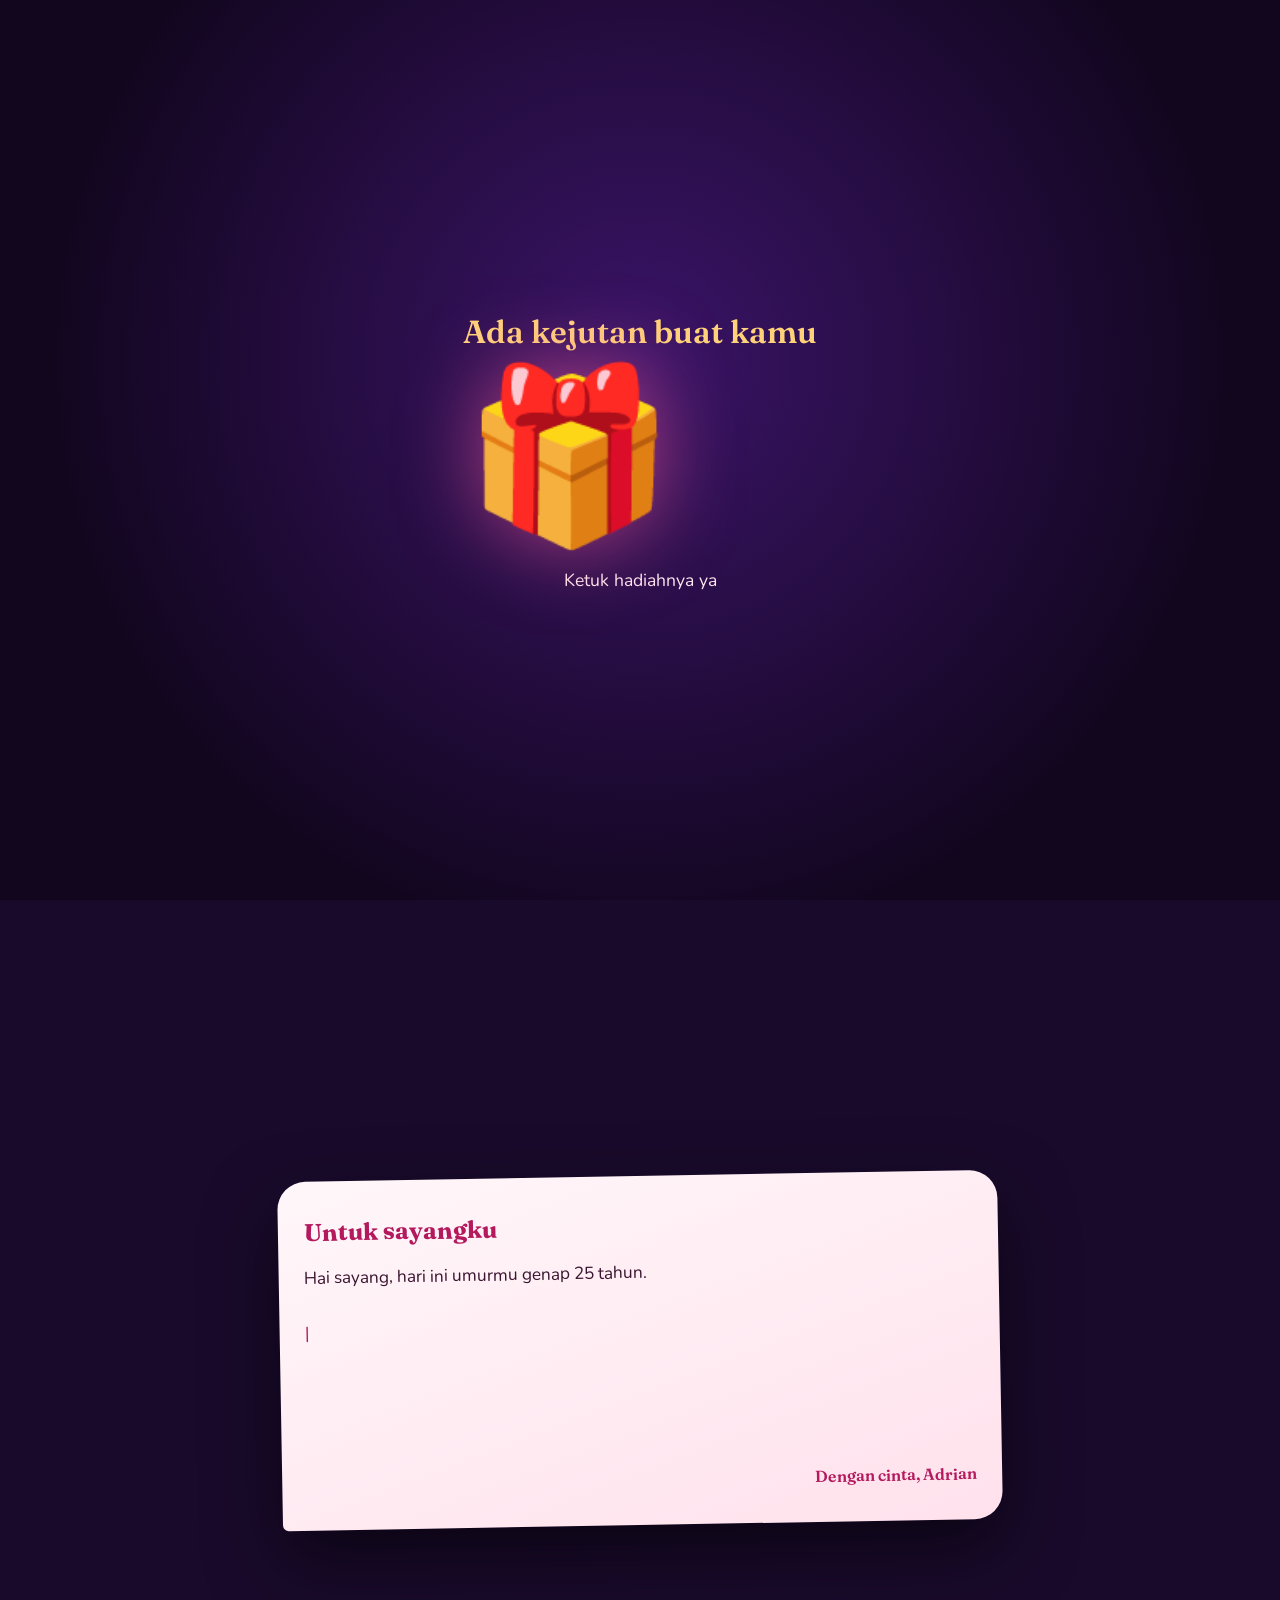
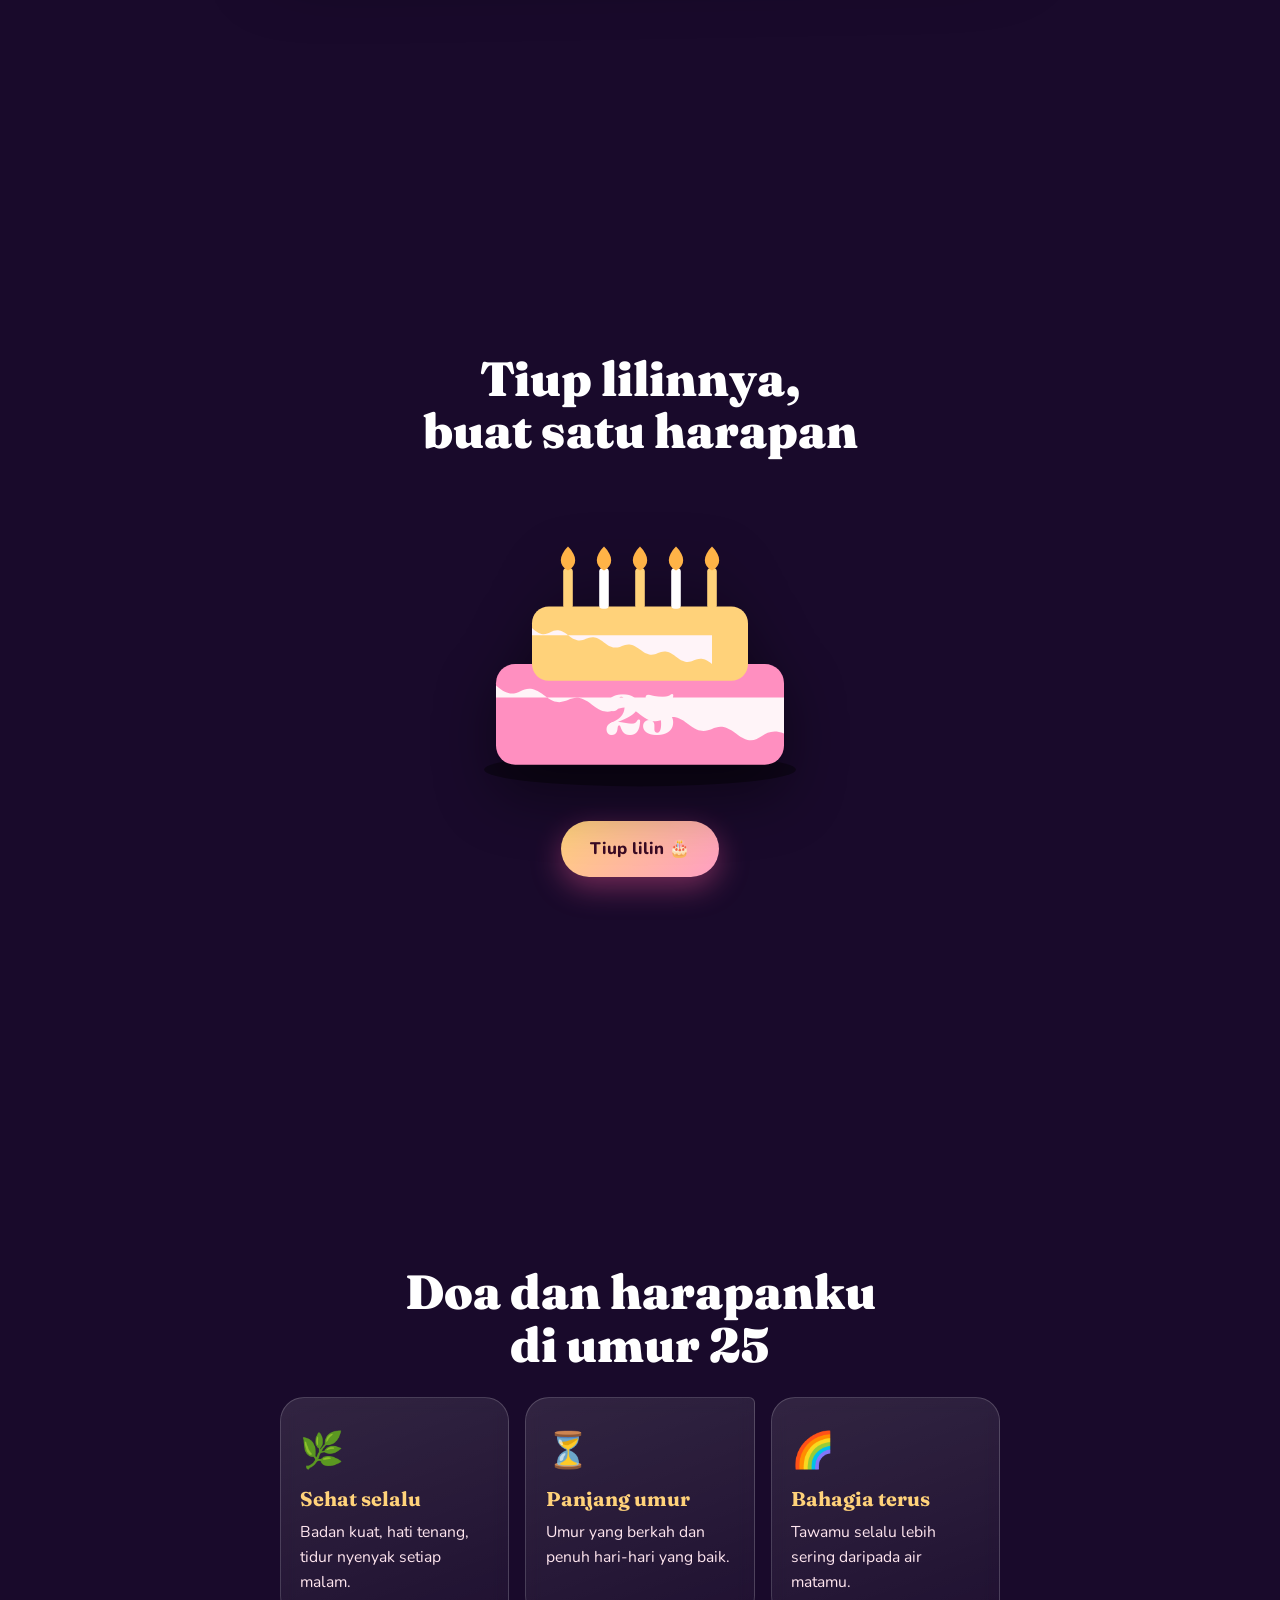
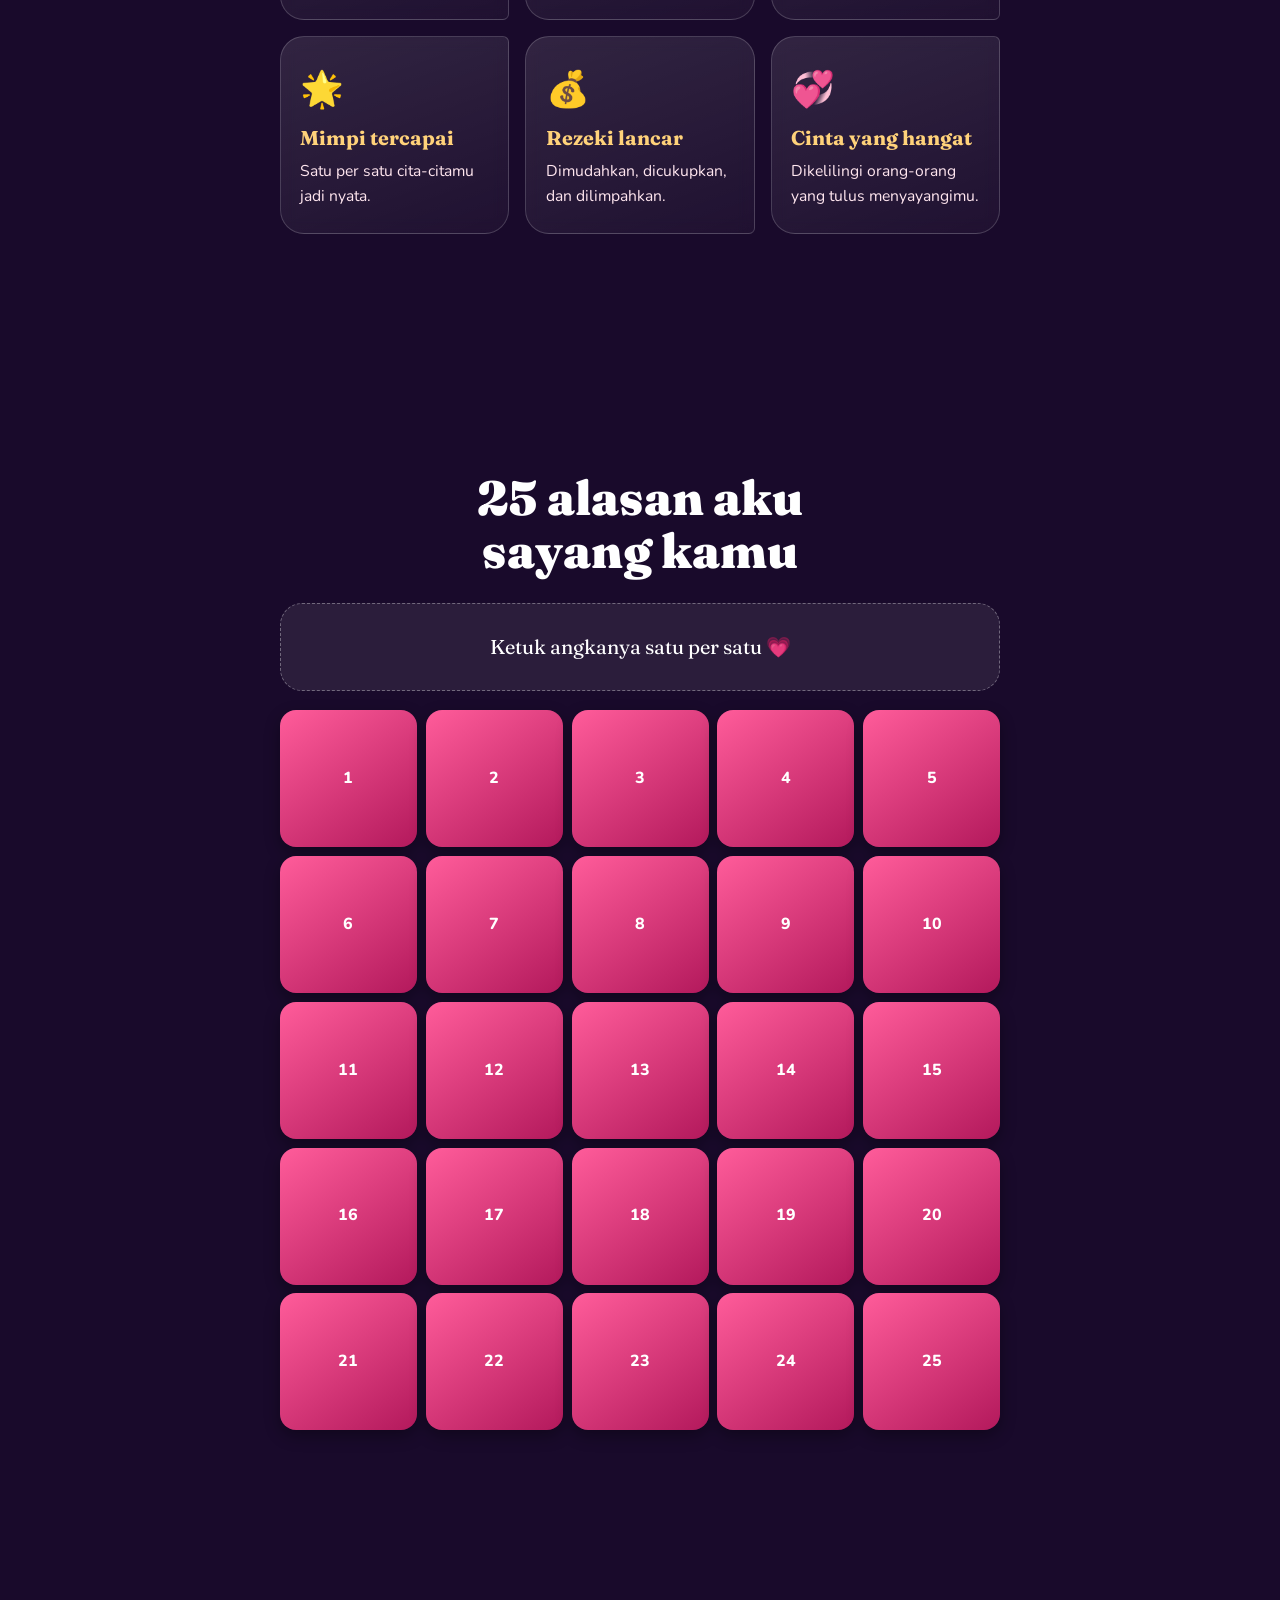
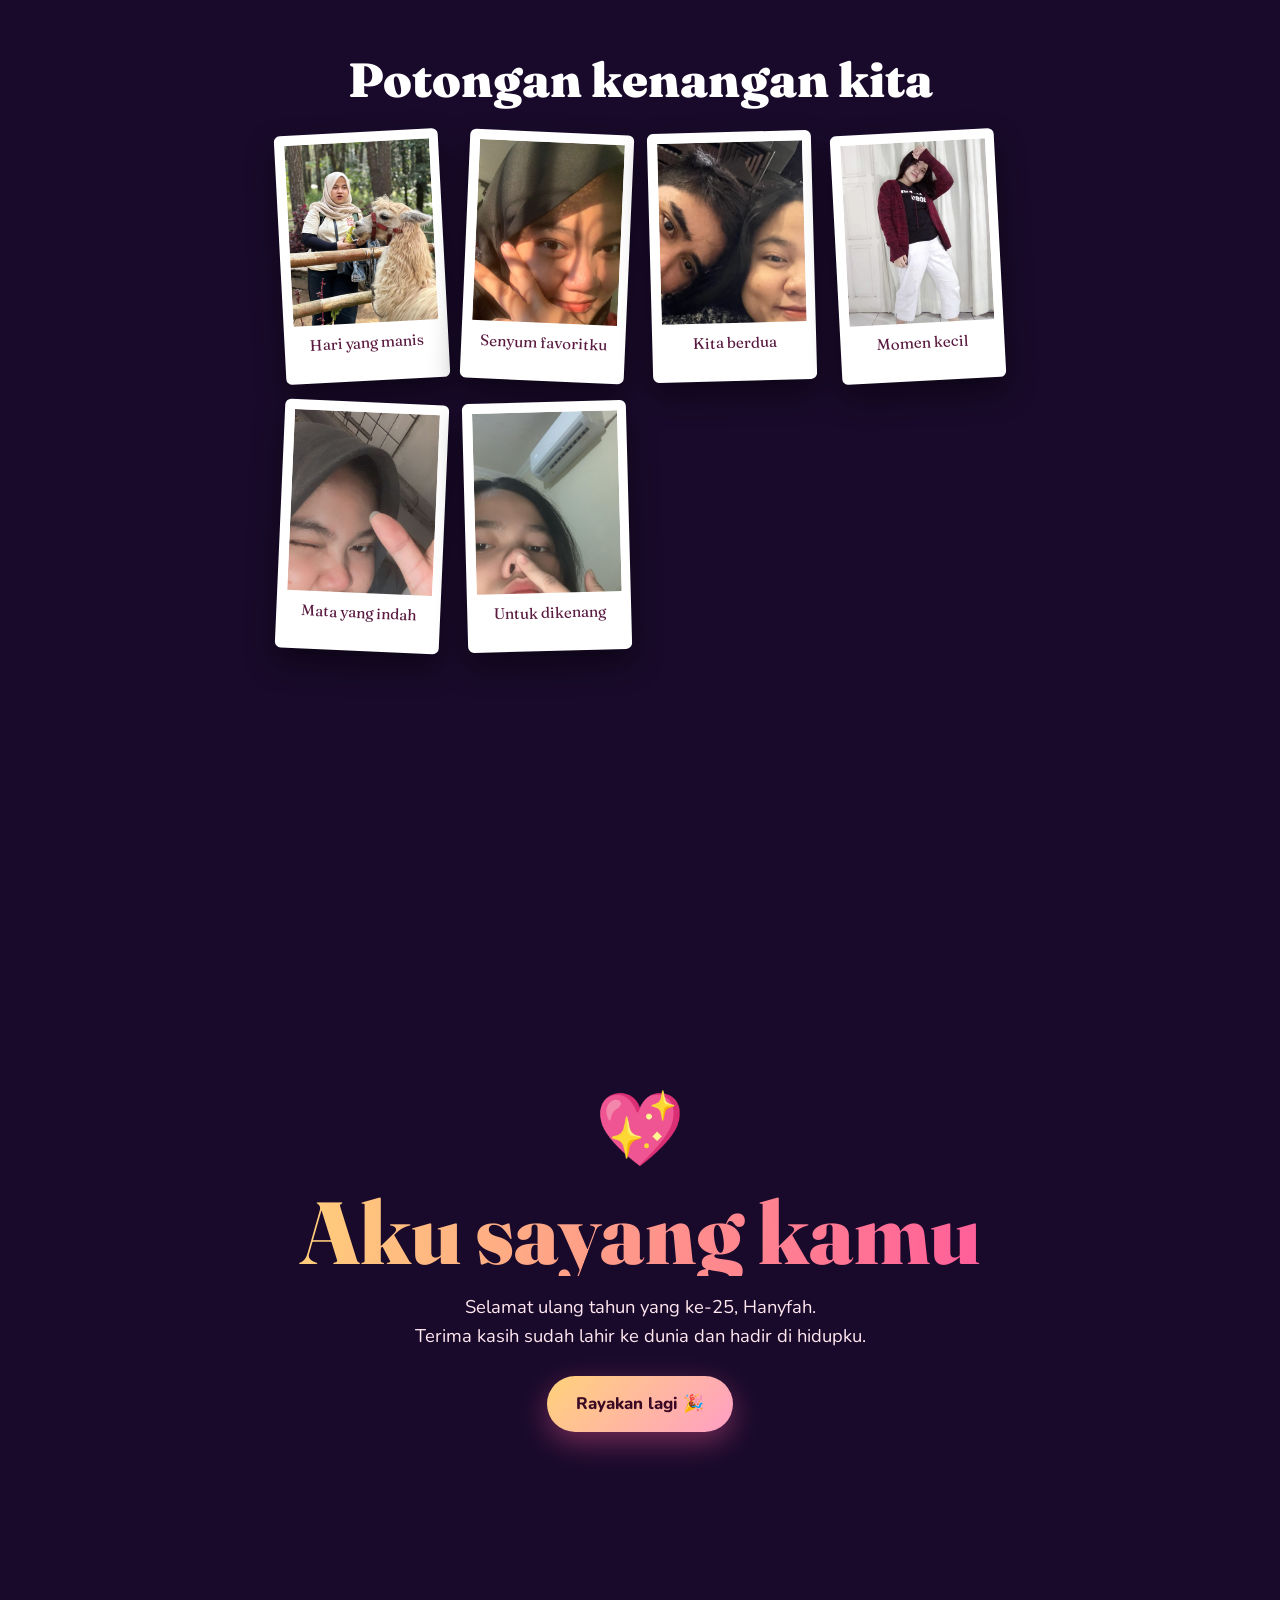
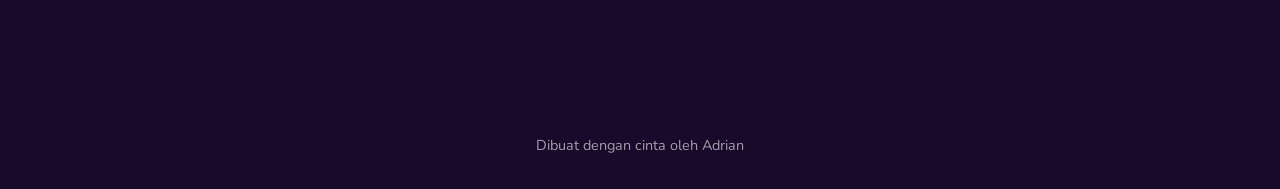
<file: index.html>
<!DOCTYPE html>
<html lang="id">
<head>
<meta charset="utf-8">
<meta name="viewport" content="width=device-width, initial-scale=1">
<title>Selamat Ulang Tahun ke-25, Hanyfah 💖</title>
<meta name="theme-color" content="#190a2b">
<link rel="preconnect" href="https://fonts.googleapis.com">
<link rel="preconnect" href="https://fonts.gstatic.com" crossorigin>
<link href="https://fonts.googleapis.com/css2?family=Fraunces:opsz,wght@9..144,600;9..144,900&family=Nunito:wght@400;600;800&display=swap" rel="stylesheet">
<link rel="stylesheet" href="style.css">
</head>
<body class="lock">
<canvas id="fx"></canvas>
<div id="hearts" aria-hidden="true"></div>

<div id="gate">
  <div>
    <h1>Ada kejutan buat kamu</h1>
    <button id="gift" aria-label="Buka hadiah">🎁</button>
    <p>Ketuk hadiahnya ya</p>
  </div>
</div>

<main>
  <section class="hero">
    <div class="wrap">
      <div class="hi">Selamat ulang tahun</div>
      <div class="big"><div class="orbit" aria-hidden="true"><span style="transform:translate(0,-150px)">💖</span><span style="transform:translate(130px,70px)">✨</span><span style="transform:translate(-130px,70px)">🌸</span></div><b>25</b></div>
      <div class="name" id="nama">Ade Hanyfah</div>
      <p class="wish">Panjang umur, sehat selalu, dan bahagia tanpa henti.</p>
      <p class="hint">Gulir ke bawah, masih banyak kejutan ↓</p>
    </div>
  </section>

  <section>
    <div class="wrap rv">
      <div class="paper">
        <h3>Untuk sayangku</h3>
        <div id="typed" aria-live="polite"></div>
        <div class="sign" id="dari"></div>
      </div>
    </div>
  </section>

  <section>
    <div class="wrap rv">
      <h2>Tiup lilinnya,<br>buat satu harapan</h2>
      <svg class="cake" viewBox="0 0 300 260" role="img" aria-label="Kue ulang tahun dengan lima lilin">
        <ellipse cx="150" cy="238" rx="130" ry="14" fill="#0006"/>
        <rect x="30" y="150" width="240" height="84" rx="16" fill="#ff8fc0"/>
        <path d="M30 168c20 18 20-8 40 8s20-8 40 8 20-8 40 8 20-8 40 8 20-8 40 8 20-8 40 0v-30H30z" fill="#fff4f8"/>
        <rect x="60" y="102" width="180" height="62" rx="14" fill="#ffd27a"/>
        <path d="M60 120c15 14 15-6 30 6s15-6 30 6 15-6 30 6 15-6 30 6 15-6 30 6v-24H60z" fill="#fff4f8"/>
        <text x="150" y="208" text-anchor="middle" font-family="Fraunces,Georgia,serif" font-weight="900" font-size="46" fill="#fff4f8">25</text>
        <g id="candles"></g>
      </svg>
      <button class="btn" id="blow">Tiup lilin 🎂</button>
      <div id="cakeMsg" aria-live="polite"></div>
    </div>
  </section>

  <section>
    <div class="wrap rv">
      <h2>Doa dan harapanku<br>di umur 25</h2>
      <div class="grid">
        <div class="card"><em>🌿</em><h3>Sehat selalu</h3><p>Badan kuat, hati tenang, tidur nyenyak setiap malam.</p></div>
        <div class="card"><em>⏳</em><h3>Panjang umur</h3><p>Umur yang berkah dan penuh hari-hari yang baik.</p></div>
        <div class="card"><em>🌈</em><h3>Bahagia terus</h3><p>Tawamu selalu lebih sering daripada air matamu.</p></div>
        <div class="card"><em>🌟</em><h3>Mimpi tercapai</h3><p>Satu per satu cita-citamu jadi nyata.</p></div>
        <div class="card"><em>💰</em><h3>Rezeki lancar</h3><p>Dimudahkan, dicukupkan, dan dilimpahkan.</p></div>
        <div class="card"><em>💞</em><h3>Cinta yang hangat</h3><p>Dikelilingi orang-orang yang tulus menyayangimu.</p></div>
      </div>
    </div>
  </section>

  <section>
    <div class="wrap rv">
      <h2>25 alasan aku<br>sayang kamu</h2>
      <div id="reason" aria-live="polite">Ketuk angkanya satu per satu 💗</div>
      <div class="hgrid" id="hgrid"></div>
    </div>
  </section>

  <section>
    <div class="wrap rv">
      <h2>Potongan kenangan kita</h2>
      <div class="pol" id="pol"></div>
    </div>
  </section>

  <section class="end">
    <div class="wrap rv">
      <div class="beat">💖</div>
      <div class="big2">Aku sayang kamu</div>
      <p>Selamat ulang tahun yang ke-25, <span id="nama2"></span>.<br>Terima kasih sudah lahir ke dunia dan hadir di hidupku.</p>
      <button class="btn" id="again">Rayakan lagi 🎉</button>
    </div>
  </section>
  <footer>Dibuat dengan cinta oleh <span id="dari2"></span></footer>
</main>

<script>
const CFG = {
  nama: "Hanyfah",
  dari: "Adrian",
  foto: ["foto1.jpeg","foto2.jpeg","foto3.jpeg","foto4.jpeg","foto5.jpeg","foto6.jpeg"],
  caption: ["Hari yang manis","Senyum favoritku","Kita berdua","Momen kecil","Mata yang indah","Untuk dikenang"],
  surat: "Hai sayang, hari ini umurmu genap 25 tahun.\n\nTerima kasih sudah jadi tempat pulang, teman ngobrol, dan alasan aku tersenyum setiap hari. Di usia yang baru ini, aku berdoa semoga kamu selalu sehat, panjang umur, dan dikelilingi kebahagiaan.\n\nSemoga semua yang kamu impikan satu per satu terwujud. Apa pun yang terjadi nanti, aku di sini, di sampingmu."
};
const ALASAN = ["Senyummu bikin hariku terang","Kamu bikin aku ngerasa tenang","Tawamu menular","Kamu perhatian sama hal kecil","Kamu sabar menghadapi aku","Kamu apa adanya","Suaramu favoritku","Kamu kuat, walau jarang bilang","Kamu bikin rumah terasa hangat","Kamu pendengar yang baik","Kamu selalu semangatin aku","Cara kamu peduli itu tulus","Kamu bikin hal biasa jadi seru","Kamu pintar bikin aku luluh","Kamu hadiah terbaik dari Tuhan","Kamu bikin aku jadi lebih baik","Kamu cantik luar dalam","Kamu tempat ceritaku","Kamu selalu ada pas aku butuh","Kamu bikin aku berani bermimpi","Pelukanmu obat segala capek","Kamu lucu tanpa sadar","Kamu selalu setia buatkan ku Sepanjang Masa","Kamu rumahku","Karena itu kamu, dan aku sayang kamu"];

const $ = s => document.querySelector(s);
$('#nama').textContent = "Ade " + CFG.nama; $('#nama2').textContent = CFG.nama;
$('#dari').textContent = "Dengan cinta, " + CFG.dari; $('#dari2').textContent = CFG.dari;
document.title = "Selamat Ulang Tahun ke-25, " + CFG.nama + " 💖";

const H = $('#hearts'), em = ['💖','💗','✨','🌸','💕','⭐'];
for (let i = 0; i < 20; i++) {
  const e = document.createElement('i');
  e.textContent = em[i % em.length];
  e.style.cssText = `left:${Math.random()*100}%;font-size:${14+Math.random()*22}px;animation-duration:${9+Math.random()*12}s;animation-delay:${-Math.random()*20}s`;
  H.appendChild(e);
}

const cv = $('#fx'), cx = cv.getContext('2d'); let P = [], run = false;
const fit = () => { const d = Math.min(devicePixelRatio || 1, 2); cv.width = innerWidth * d; cv.height = innerHeight * d; cv.style.width = innerWidth + 'px'; cv.style.height = innerHeight + 'px'; cx.setTransform(d, 0, 0, d, 0, 0); }; fit(); addEventListener('resize', fit);
const COL = ['#ffd27a','#ff5c9a','#ff8fc0','#b06cff','#fff','#7ee0ff'];
function burst(x, y, n = 120) {
  for (let i = 0; i < n; i++) {
    const a = Math.random() * Math.PI * 2, s = 4 + Math.random() * 9;
    P.push({x, y, vx: Math.cos(a)*s, vy: Math.sin(a)*s - 5, g: .22, r: 4 + Math.random()*5, c: COL[i % COL.length], l: 110 + Math.random()*60, rot: Math.random()*6, heart: Math.random() < .25});
  }
  if (!run) { run = true; requestAnimationFrame(tick); }
}
function tick() {
  cx.clearRect(0, 0, innerWidth, innerHeight);
  P = P.filter(p => p.l > 0);
  for (const p of P) {
    p.x += p.vx; p.y += p.vy; p.vy += p.g; p.vx *= .985; p.l--; p.rot += .15;
    cx.globalAlpha = Math.min(1, p.l / 40); cx.fillStyle = p.c;
    if (p.heart) { cx.font = p.r*3 + 'px serif'; cx.fillText('♥', p.x, p.y); }
    else { cx.save(); cx.translate(p.x, p.y); cx.rotate(p.rot); cx.fillRect(-p.r/2, -p.r/4, p.r, p.r/2); cx.restore(); }
  }
  P.length ? requestAnimationFrame(tick) : (run = false, cx.clearRect(0, 0, innerWidth, innerHeight));
}
const fireworks = () => [0, 350, 700, 1050, 1400].forEach(t => setTimeout(() => burst(innerWidth * (.15 + Math.random()*.7), innerHeight * (.15 + Math.random()*.4), 90), t));

$('#gift').onclick = () => {
  $('#gate').classList.add('gone'); document.body.classList.remove('lock');
  burst(innerWidth/2, innerHeight/2, 200); fireworks();
};

let typedDone = false;
function typeIt() {
  if (typedDone) return; typedDone = true;
  const el = $('#typed'); let i = 0;
  const t = setInterval(() => { el.textContent = CFG.surat.slice(0, ++i); if (i >= CFG.surat.length) clearInterval(t); }, 32);
}

/* lilin */
const cg = $('#candles'); let xs = [90, 120, 150, 180, 210];
cg.innerHTML = xs.map((x, i) => `<rect x="${x-4}" y="70" width="8" height="34" rx="3" fill="${i%2?'#fff':'#ffd27a'}"/><path class="flame" d="M${x} 52c8 8 8 16 0 20-8-4-8-12 0-20z" fill="#ffb347"/>`).join('');
const msgs = ['Yeay! Semoga semua harapanmu terkabul 🌟', 'Sudah ditiup. Aamiin untuk semua doamu 💖'];
$('#blow').onclick = () => {
  const fl = document.querySelectorAll('.flame'), off = fl[0].classList.contains('off');
  fl.forEach((f, i) => setTimeout(() => f.classList.toggle('off', !off), i * 140));
  if (!off) { setTimeout(() => { burst(innerWidth/2, innerHeight*.4, 180); fireworks(); }, 700); $('#cakeMsg').textContent = msgs[0]; $('#blow').textContent = 'Nyalakan lagi 🕯️'; }
  else { $('#cakeMsg').textContent = ''; $('#blow').textContent = 'Tiup lilin 🎂'; }
};

/* 25 alasan */
const hg = $('#hgrid');
ALASAN.forEach((a, i) => {
  const b = document.createElement('button'); b.textContent = i + 1; b.setAttribute('aria-label', 'Alasan ' + (i + 1));
  b.onclick = () => { $('#reason').textContent = (i + 1) + '. ' + a; b.classList.add('seen'); const r = b.getBoundingClientRect(); burst(r.left + r.width/2, r.top, 18); };
  hg.appendChild(b);
});

/* galeri */
const pol = $('#pol'), items = CFG.foto.length ? CFG.foto : CFG.caption.map(() => null), ic = ['💖','🌸','✨','🥰','🌈','💐'];
items.forEach((f, i) => {
  const fg = document.createElement('figure');
  fg.innerHTML = `<div class="ph">${f ? `<img src="${f}" alt="Kenangan ${i+1}" loading="lazy" onerror="this.replaceWith(document.createTextNode('${ic[i % ic.length]}'))">` : ic[i % ic.length]}</div><figcaption>${CFG.caption[i % CFG.caption.length]}</figcaption>`;
  pol.appendChild(fg);
});

$('#again').onclick = () => { burst(innerWidth/2, innerHeight/2, 220); fireworks(); };

/* muncul saat digulir */
const io = new IntersectionObserver(es => es.forEach(e => {
  if (e.isIntersecting) { e.target.classList.add('in'); if (e.target.querySelector('#typed')) typeIt(); }
}), {threshold: .25});
document.querySelectorAll('.rv').forEach(el => io.observe(el));
</script>
</body>
</html>
</file>
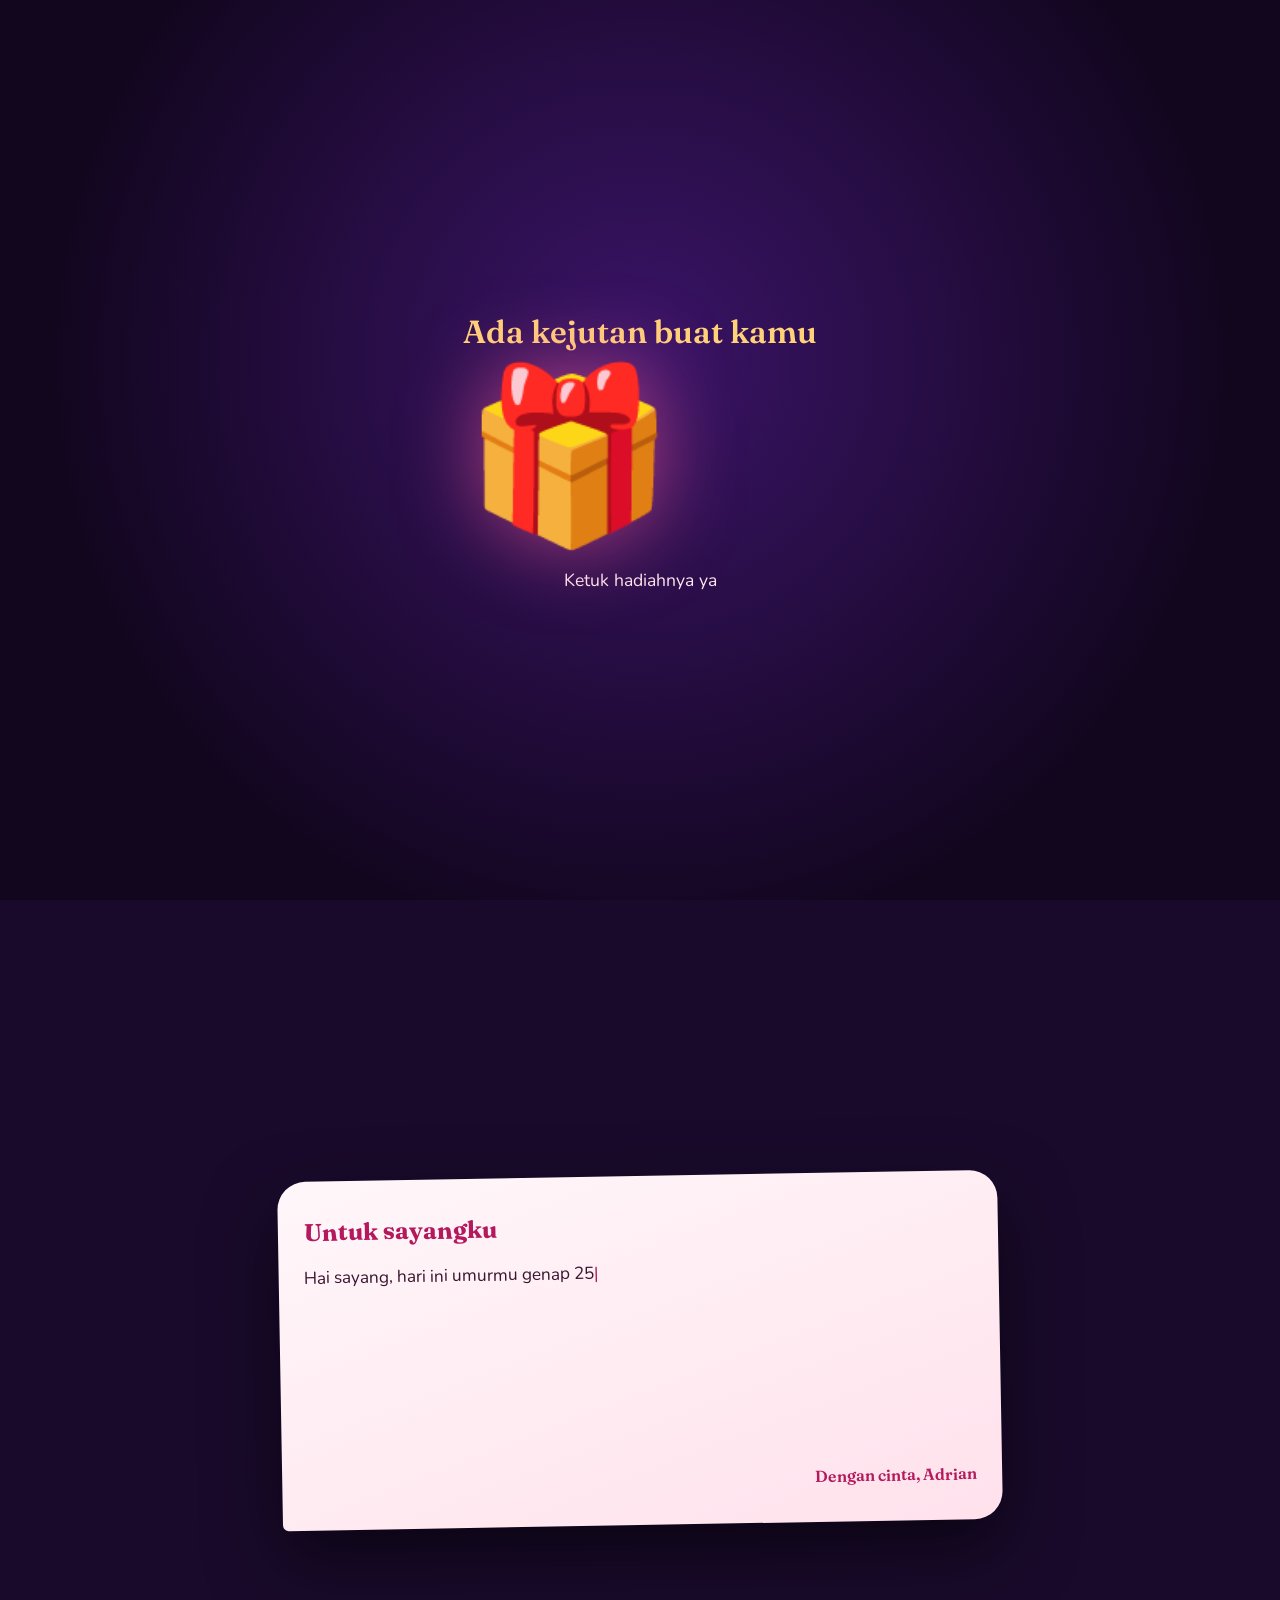
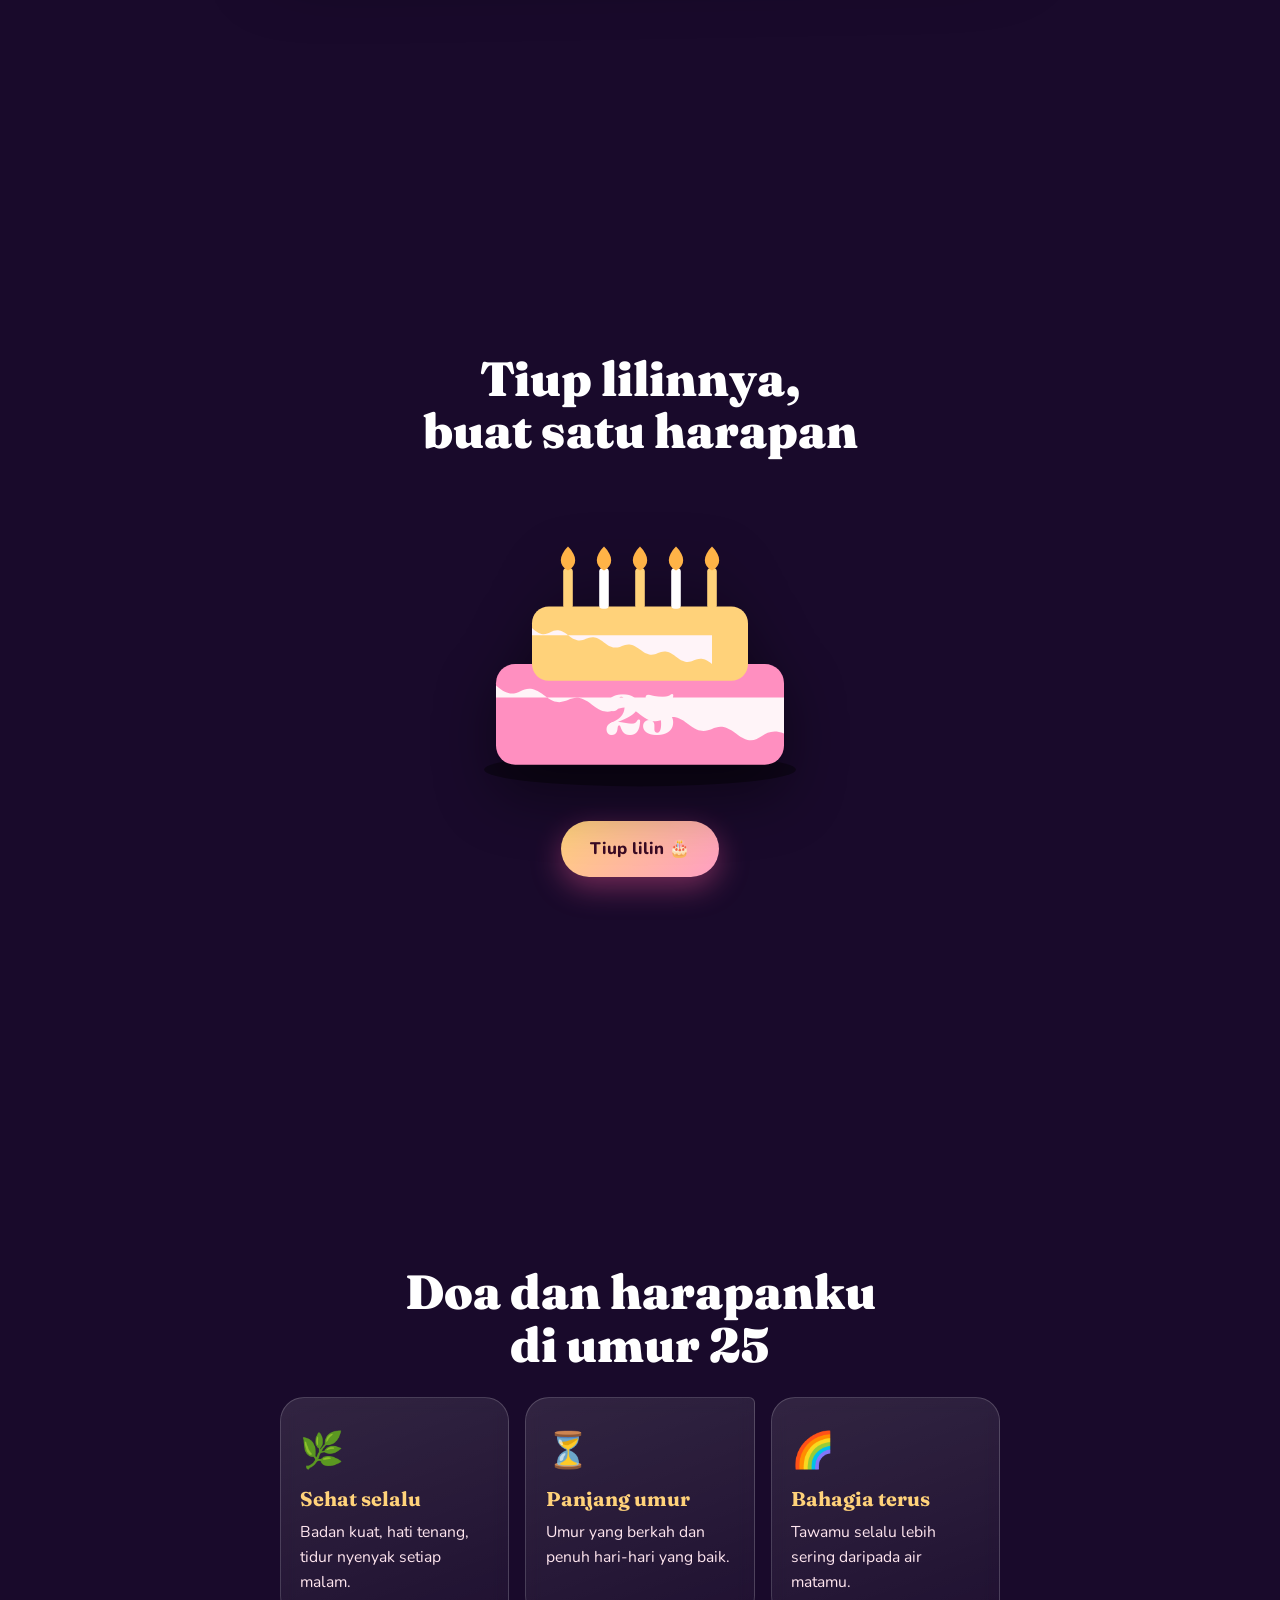
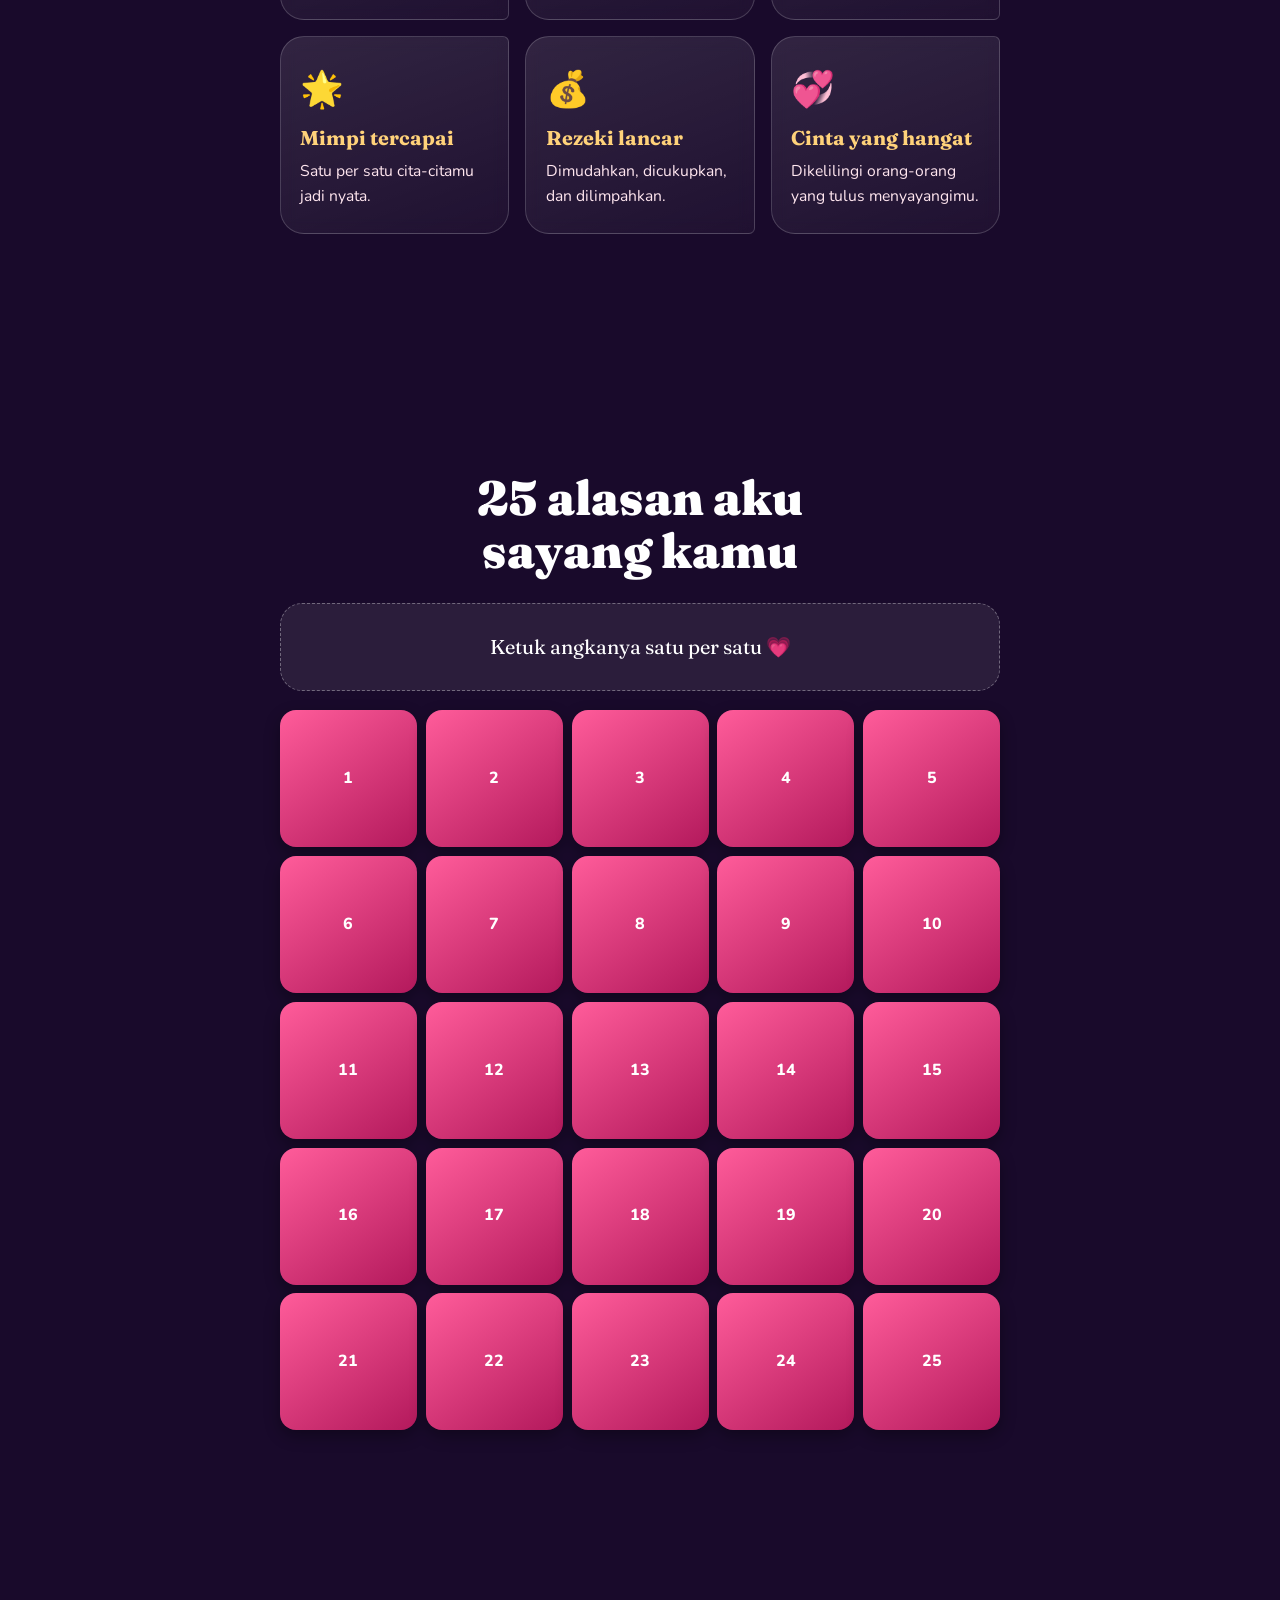
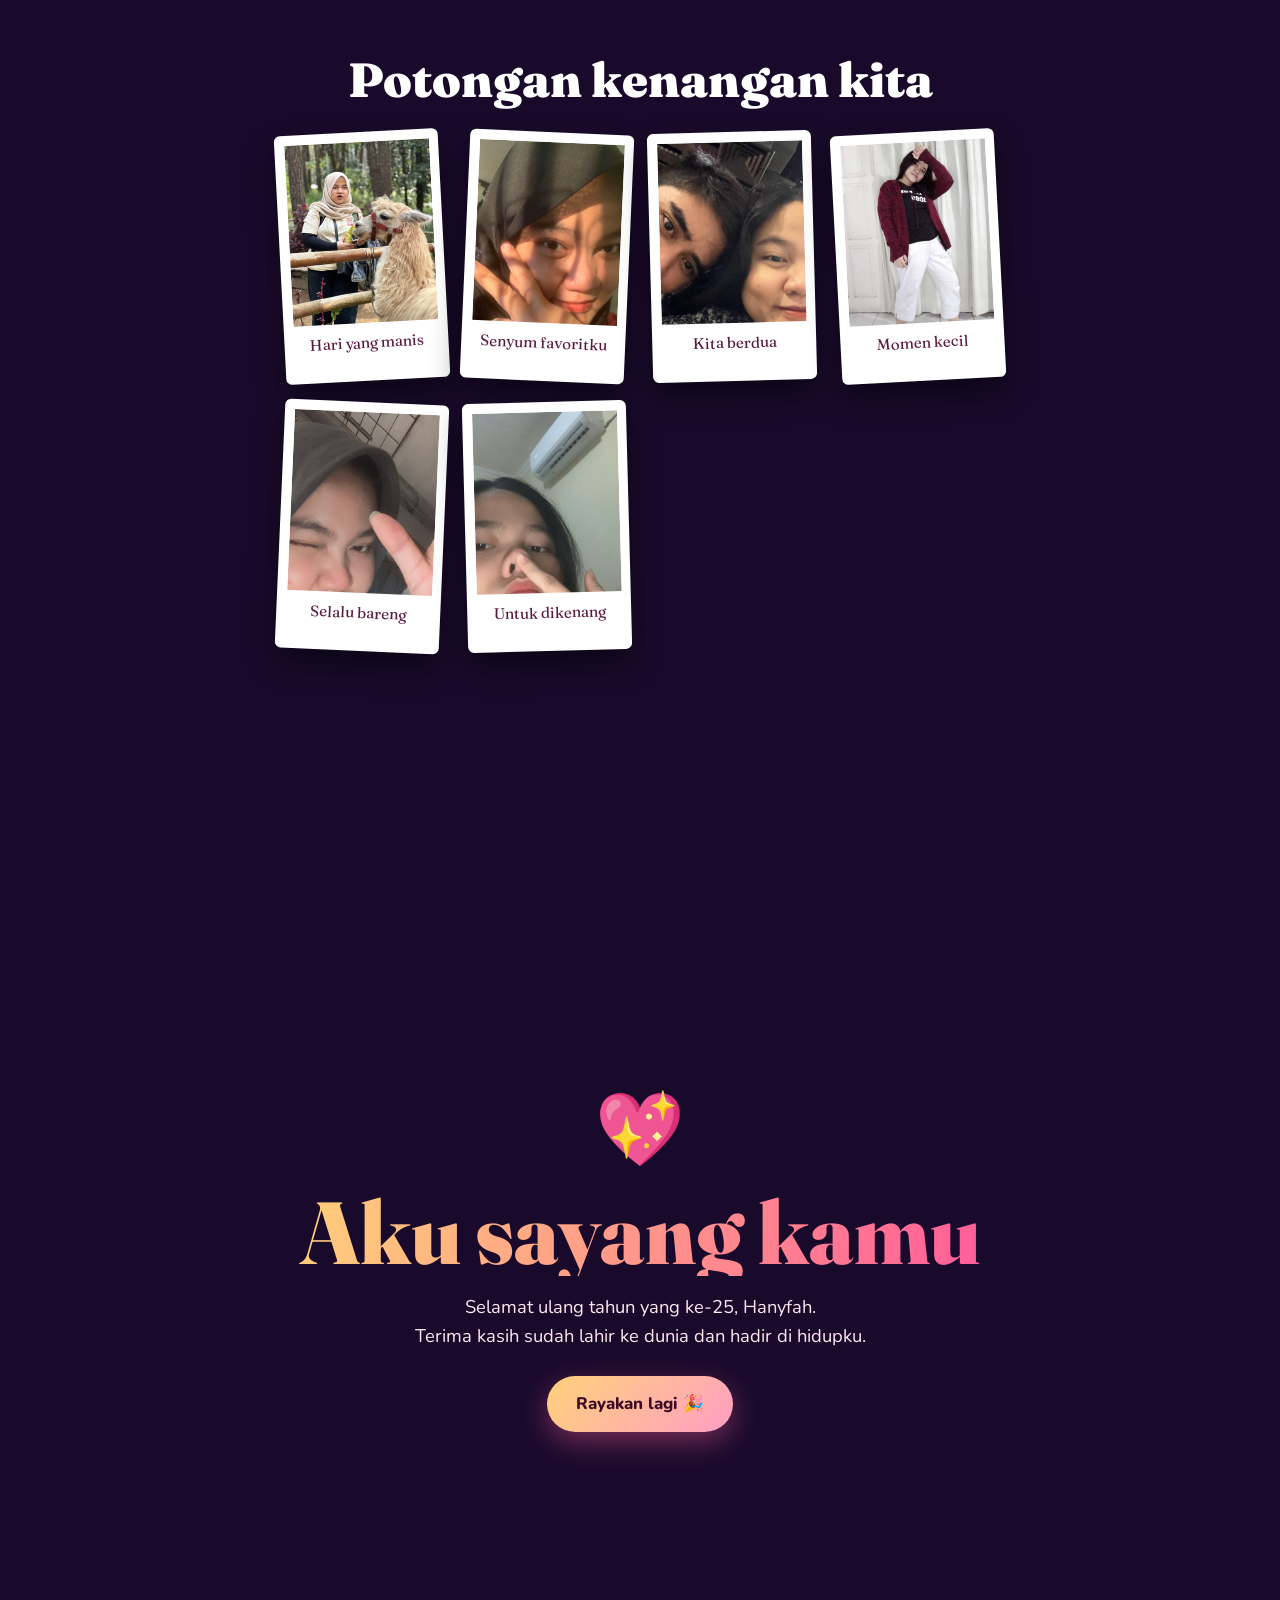
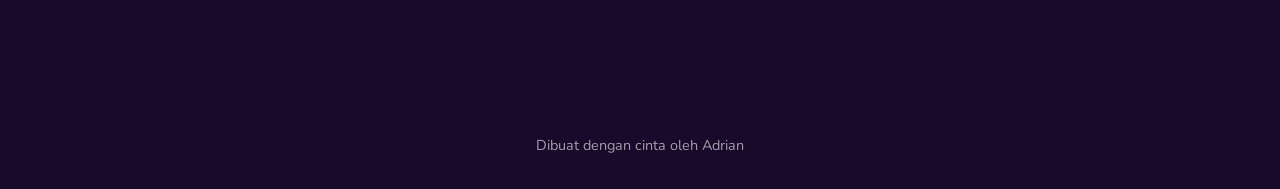
<file: Ultah25/index.html>
<!DOCTYPE html>
<html lang="id">
<head>
<meta charset="utf-8">
<meta name="viewport" content="width=device-width, initial-scale=1">
<title>Selamat Ulang Tahun ke-25, Hanyfah 💖</title>
<meta name="theme-color" content="#190a2b">
<link rel="preconnect" href="https://fonts.googleapis.com">
<link rel="preconnect" href="https://fonts.gstatic.com" crossorigin>
<link href="https://fonts.googleapis.com/css2?family=Fraunces:opsz,wght@9..144,600;9..144,900&family=Nunito:wght@400;600;800&display=swap" rel="stylesheet">
<link rel="stylesheet" href="style.css">
</head>
<body class="lock">
<canvas id="fx"></canvas>
<div id="hearts" aria-hidden="true"></div>

<div id="gate">
  <div>
    <h1>Ada kejutan buat kamu</h1>
    <button id="gift" aria-label="Buka hadiah">🎁</button>
    <p>Ketuk hadiahnya ya</p>
  </div>
</div>

<main>
  <section class="hero">
    <div class="wrap">
      <div class="hi">Selamat ulang tahun</div>
      <div class="big"><div class="orbit" aria-hidden="true"><span style="transform:translate(0,-150px)">💖</span><span style="transform:translate(130px,70px)">✨</span><span style="transform:translate(-130px,70px)">🌸</span></div><b>25</b></div>
      <div class="name" id="nama">Ade Hanyfah</div>
      <p class="wish">Panjang umur, sehat selalu, dan bahagia tanpa henti.</p>
      <p class="hint">Gulir ke bawah, masih banyak kejutan ↓</p>
    </div>
  </section>

  <section>
    <div class="wrap rv">
      <div class="paper">
        <h3>Untuk sayangku</h3>
        <div id="typed" aria-live="polite"></div>
        <div class="sign" id="dari"></div>
      </div>
    </div>
  </section>

  <section>
    <div class="wrap rv">
      <h2>Tiup lilinnya,<br>buat satu harapan</h2>
      <svg class="cake" viewBox="0 0 300 260" role="img" aria-label="Kue ulang tahun dengan lima lilin">
        <ellipse cx="150" cy="238" rx="130" ry="14" fill="#0006"/>
        <rect x="30" y="150" width="240" height="84" rx="16" fill="#ff8fc0"/>
        <path d="M30 168c20 18 20-8 40 8s20-8 40 8 20-8 40 8 20-8 40 8 20-8 40 8 20-8 40 0v-30H30z" fill="#fff4f8"/>
        <rect x="60" y="102" width="180" height="62" rx="14" fill="#ffd27a"/>
        <path d="M60 120c15 14 15-6 30 6s15-6 30 6 15-6 30 6 15-6 30 6 15-6 30 6v-24H60z" fill="#fff4f8"/>
        <text x="150" y="208" text-anchor="middle" font-family="Fraunces,Georgia,serif" font-weight="900" font-size="46" fill="#fff4f8">25</text>
        <g id="candles"></g>
      </svg>
      <button class="btn" id="blow">Tiup lilin 🎂</button>
      <div id="cakeMsg" aria-live="polite"></div>
    </div>
  </section>

  <section>
    <div class="wrap rv">
      <h2>Doa dan harapanku<br>di umur 25</h2>
      <div class="grid">
        <div class="card"><em>🌿</em><h3>Sehat selalu</h3><p>Badan kuat, hati tenang, tidur nyenyak setiap malam.</p></div>
        <div class="card"><em>⏳</em><h3>Panjang umur</h3><p>Umur yang berkah dan penuh hari-hari yang baik.</p></div>
        <div class="card"><em>🌈</em><h3>Bahagia terus</h3><p>Tawamu selalu lebih sering daripada air matamu.</p></div>
        <div class="card"><em>🌟</em><h3>Mimpi tercapai</h3><p>Satu per satu cita-citamu jadi nyata.</p></div>
        <div class="card"><em>💰</em><h3>Rezeki lancar</h3><p>Dimudahkan, dicukupkan, dan dilimpahkan.</p></div>
        <div class="card"><em>💞</em><h3>Cinta yang hangat</h3><p>Dikelilingi orang-orang yang tulus menyayangimu.</p></div>
      </div>
    </div>
  </section>

  <section>
    <div class="wrap rv">
      <h2>25 alasan aku<br>sayang kamu</h2>
      <div id="reason" aria-live="polite">Ketuk angkanya satu per satu 💗</div>
      <div class="hgrid" id="hgrid"></div>
    </div>
  </section>

  <section>
    <div class="wrap rv">
      <h2>Potongan kenangan kita</h2>
      <div class="pol" id="pol"></div>
    </div>
  </section>

  <section class="end">
    <div class="wrap rv">
      <div class="beat">💖</div>
      <div class="big2">Aku sayang kamu</div>
      <p>Selamat ulang tahun yang ke-25, <span id="nama2"></span>.<br>Terima kasih sudah lahir ke dunia dan hadir di hidupku.</p>
      <button class="btn" id="again">Rayakan lagi 🎉</button>
    </div>
  </section>
  <footer>Dibuat dengan cinta oleh <span id="dari2"></span></footer>
</main>

<script>
const CFG = {
  nama: "Hanyfah",
  dari: "Adrian",
  foto: ["foto1.jpeg","foto2.jpeg","foto3.jpeg","foto4.jpeg","foto5.jpeg","foto6.jpeg"],
  caption: ["Hari yang manis","Senyum favoritku","Kita berdua","Momen kecil","Selalu bareng","Untuk dikenang"],
  surat: "Hai sayang, hari ini umurmu genap 25 tahun.\n\nTerima kasih sudah jadi tempat pulang, teman ngobrol, dan alasan aku tersenyum setiap hari. Di usia yang baru ini, aku berdoa semoga kamu selalu sehat, panjang umur, dan dikelilingi kebahagiaan.\n\nSemoga semua yang kamu impikan satu per satu terwujud. Apa pun yang terjadi nanti, aku di sini, di sampingmu."
};
const ALASAN = ["Senyummu bikin hariku terang","Kamu bikin aku ngerasa tenang","Tawamu menular","Kamu perhatian sama hal kecil","Kamu sabar menghadapi aku","Kamu apa adanya","Suaramu favoritku","Kamu kuat, walau jarang bilang","Kamu bikin rumah terasa hangat","Kamu pendengar yang baik","Kamu selalu semangatin aku","Cara kamu peduli itu tulus","Kamu bikin hal biasa jadi seru","Kamu pintar bikin aku luluh","Kamu hadiah terbaik dari Tuhan","Kamu bikin aku jadi lebih baik","Kamu cantik luar dalam","Kamu tempat ceritaku","Kamu selalu ada pas aku butuh","Kamu bikin aku berani bermimpi","Pelukanmu obat segala capek","Kamu lucu tanpa sadar","Kamu selalu setia buatkan ku Sepanjang Masa","Kamu rumahku","Karena itu kamu, dan aku sayang kamu"];

const $ = s => document.querySelector(s);
$('#nama').textContent = "Ade " + CFG.nama; $('#nama2').textContent = CFG.nama;
$('#dari').textContent = "Dengan cinta, " + CFG.dari; $('#dari2').textContent = CFG.dari;
document.title = "Selamat Ulang Tahun ke-25, " + CFG.nama + " 💖";

const H = $('#hearts'), em = ['💖','💗','✨','🌸','💕','⭐'];
for (let i = 0; i < 20; i++) {
  const e = document.createElement('i');
  e.textContent = em[i % em.length];
  e.style.cssText = `left:${Math.random()*100}%;font-size:${14+Math.random()*22}px;animation-duration:${9+Math.random()*12}s;animation-delay:${-Math.random()*20}s`;
  H.appendChild(e);
}

const cv = $('#fx'), cx = cv.getContext('2d'); let P = [], run = false;
const fit = () => { const d = Math.min(devicePixelRatio || 1, 2); cv.width = innerWidth * d; cv.height = innerHeight * d; cv.style.width = innerWidth + 'px'; cv.style.height = innerHeight + 'px'; cx.setTransform(d, 0, 0, d, 0, 0); }; fit(); addEventListener('resize', fit);
const COL = ['#ffd27a','#ff5c9a','#ff8fc0','#b06cff','#fff','#7ee0ff'];
function burst(x, y, n = 120) {
  for (let i = 0; i < n; i++) {
    const a = Math.random() * Math.PI * 2, s = 4 + Math.random() * 9;
    P.push({x, y, vx: Math.cos(a)*s, vy: Math.sin(a)*s - 5, g: .22, r: 4 + Math.random()*5, c: COL[i % COL.length], l: 110 + Math.random()*60, rot: Math.random()*6, heart: Math.random() < .25});
  }
  if (!run) { run = true; requestAnimationFrame(tick); }
}
function tick() {
  cx.clearRect(0, 0, innerWidth, innerHeight);
  P = P.filter(p => p.l > 0);
  for (const p of P) {
    p.x += p.vx; p.y += p.vy; p.vy += p.g; p.vx *= .985; p.l--; p.rot += .15;
    cx.globalAlpha = Math.min(1, p.l / 40); cx.fillStyle = p.c;
    if (p.heart) { cx.font = p.r*3 + 'px serif'; cx.fillText('♥', p.x, p.y); }
    else { cx.save(); cx.translate(p.x, p.y); cx.rotate(p.rot); cx.fillRect(-p.r/2, -p.r/4, p.r, p.r/2); cx.restore(); }
  }
  P.length ? requestAnimationFrame(tick) : (run = false, cx.clearRect(0, 0, innerWidth, innerHeight));
}
const fireworks = () => [0, 350, 700, 1050, 1400].forEach(t => setTimeout(() => burst(innerWidth * (.15 + Math.random()*.7), innerHeight * (.15 + Math.random()*.4), 90), t));

$('#gift').onclick = () => {
  $('#gate').classList.add('gone'); document.body.classList.remove('lock');
  burst(innerWidth/2, innerHeight/2, 200); fireworks();
};

let typedDone = false;
function typeIt() {
  if (typedDone) return; typedDone = true;
  const el = $('#typed'); let i = 0;
  const t = setInterval(() => { el.textContent = CFG.surat.slice(0, ++i); if (i >= CFG.surat.length) clearInterval(t); }, 32);
}

/* lilin */
const cg = $('#candles'); let xs = [90, 120, 150, 180, 210];
cg.innerHTML = xs.map((x, i) => `<rect x="${x-4}" y="70" width="8" height="34" rx="3" fill="${i%2?'#fff':'#ffd27a'}"/><path class="flame" d="M${x} 52c8 8 8 16 0 20-8-4-8-12 0-20z" fill="#ffb347"/>`).join('');
const msgs = ['Yeay! Semoga semua harapanmu terkabul 🌟', 'Sudah ditiup. Aamiin untuk semua doamu 💖'];
$('#blow').onclick = () => {
  const fl = document.querySelectorAll('.flame'), off = fl[0].classList.contains('off');
  fl.forEach((f, i) => setTimeout(() => f.classList.toggle('off', !off), i * 140));
  if (!off) { setTimeout(() => { burst(innerWidth/2, innerHeight*.4, 180); fireworks(); }, 700); $('#cakeMsg').textContent = msgs[0]; $('#blow').textContent = 'Nyalakan lagi 🕯️'; }
  else { $('#cakeMsg').textContent = ''; $('#blow').textContent = 'Tiup lilin 🎂'; }
};

/* 25 alasan */
const hg = $('#hgrid');
ALASAN.forEach((a, i) => {
  const b = document.createElement('button'); b.textContent = i + 1; b.setAttribute('aria-label', 'Alasan ' + (i + 1));
  b.onclick = () => { $('#reason').textContent = (i + 1) + '. ' + a; b.classList.add('seen'); const r = b.getBoundingClientRect(); burst(r.left + r.width/2, r.top, 18); };
  hg.appendChild(b);
});

/* galeri */
const pol = $('#pol'), items = CFG.foto.length ? CFG.foto : CFG.caption.map(() => null), ic = ['💖','🌸','✨','🥰','🌈','💐'];
items.forEach((f, i) => {
  const fg = document.createElement('figure');
  fg.innerHTML = `<div class="ph">${f ? `<img src="${f}" alt="Kenangan ${i+1}" loading="lazy" onerror="this.replaceWith(document.createTextNode('${ic[i % ic.length]}'))">` : ic[i % ic.length]}</div><figcaption>${CFG.caption[i % CFG.caption.length]}</figcaption>`;
  pol.appendChild(fg);
});

$('#again').onclick = () => { burst(innerWidth/2, innerHeight/2, 220); fireworks(); };

/* muncul saat digulir */
const io = new IntersectionObserver(es => es.forEach(e => {
  if (e.isIntersecting) { e.target.classList.add('in'); if (e.target.querySelector('#typed')) typeIt(); }
}), {threshold: .25});
document.querySelectorAll('.rv').forEach(el => io.observe(el));
</script>
</body>
</html>
</file>
<file: style.css>
:root{--night:#190a2b;--plum:#2d1250;--rose:#ff5c9a;--gold:#ffd27a;--blush:#ffe6ef;--ink:#fff;
--disp:'Fraunces',Georgia,serif;--body:'Nunito',system-ui,sans-serif}
*{box-sizing:border-box;margin:0}
html{scroll-behavior:smooth}
html{-webkit-text-size-adjust:100%;text-size-adjust:100%;background:var(--night)}
body{font-family:var(--body);color:var(--ink);background:transparent;min-height:100vh;overflow-x:hidden;line-height:1.6;-webkit-tap-highlight-color:transparent;-webkit-font-smoothing:antialiased}
body::before{content:'';position:fixed;inset:0;z-index:-1;background:radial-gradient(1200px 800px at 20% -10%,#4a1a7a 0%,transparent 60%),radial-gradient(900px 700px at 100% 30%,#7a1a52 0%,transparent 55%),var(--night);transform:translateZ(0)}
button{touch-action:manipulation}
body.lock{overflow:hidden}
#fx{position:fixed;inset:0;pointer-events:none;z-index:50}
#hearts{position:fixed;inset:0;pointer-events:none;z-index:0;overflow:hidden}
#hearts i{position:absolute;bottom:-40px;font-style:normal;opacity:.0;animation:rise linear infinite}
@keyframes rise{0%{transform:translateY(0) rotate(0);opacity:0}10%{opacity:.55}100%{transform:translateY(-110vh) rotate(40deg);opacity:0}}

#gate{position:fixed;inset:0;z-index:60;display:grid;place-items:center;text-align:center;background:radial-gradient(circle at 50% 40%,#3b1468,#12061f 70%);transition:opacity .9s,visibility .9s}
#gate.gone{opacity:0;visibility:hidden}
#gate p{font-size:1.1rem;color:var(--blush);margin-top:1.4rem}
#gift{all:unset;cursor:pointer;display:block;font-size:min(34vw,170px);line-height:1;animation:bob 2.2s ease-in-out infinite;filter:drop-shadow(0 0 40px #ff5c9a99)}
#gift:focus-visible{outline:3px solid var(--gold);outline-offset:10px;border-radius:24px}
#gate h1{font-family:var(--disp);font-weight:600;font-size:clamp(1.3rem,5vw,2rem);margin-bottom:1rem;color:var(--gold)}
@keyframes bob{50%{transform:translateY(-14px) rotate(-4deg)}}

main{position:relative;z-index:1}
section{min-height:100vh;min-height:100svh;display:grid;place-items:center;padding:4.5rem 1.25rem;text-align:center}
.wrap{max-width:720px;width:100%}
h2{font-family:var(--disp);font-weight:900;font-size:clamp(1.9rem,6vw,3rem);line-height:1.1;margin-bottom:1.6rem}
.sub{color:var(--blush);opacity:.85}

.hero .wrap{position:relative}
.hi{font-family:var(--disp);font-weight:600;font-size:clamp(1.2rem,4.5vw,1.8rem);color:var(--gold)}
.big{position:relative;display:inline-block;margin:.4rem 0;padding:0 1rem;filter:drop-shadow(0 0 30px #ff5c9a77)}
.big b{display:block;font-family:var(--disp);font-weight:900;font-size:clamp(9rem,42vw,19rem);line-height:.95;letter-spacing:-.04em;background:linear-gradient(100deg,#ffd27a 0%,#ff5c9a 40%,#ffd27a 70%,#ff8fc0 100%);background-size:250% 100%;-webkit-background-clip:text;background-clip:text;color:transparent;animation:shine 5s linear infinite}
@keyframes shine{to{background-position:-250% 0}}
.orbit{position:absolute;inset:0;animation:spin 14s linear infinite;pointer-events:none}
.orbit span{position:absolute;left:50%;top:50%;font-size:1.7rem;margin:-.85rem}
@keyframes spin{to{transform:rotate(360deg)}}
.name{font-family:var(--disp);font-weight:900;font-size:clamp(2rem,9vw,3.6rem)}
.wish{margin-top:.9rem;font-size:1.15rem;color:var(--blush)}
.hint{margin-top:2.2rem;font-size:.95rem;opacity:.7;animation:bob 2.2s ease-in-out infinite}

.paper{background:linear-gradient(160deg,#fff7fa,#ffe1ec);color:#3a1530;border-radius:28px 28px 28px 6px;padding:2rem 1.6rem;text-align:left;box-shadow:0 30px 70px #0008;transform:rotate(-1deg)}
.paper h3{font-family:var(--disp);font-size:1.5rem;margin-bottom:.8rem;color:#b3195c}
#typed{min-height:12rem;font-size:1.08rem;white-space:pre-wrap}
#typed::after{content:'|';animation:blink 1s steps(1) infinite;color:#b3195c}
@keyframes blink{50%{opacity:0}}
.sign{margin-top:1rem;font-family:var(--disp);font-weight:600;color:#b3195c;text-align:right}

.cake{width:min(86vw,360px);margin:0 auto;display:block;filter:drop-shadow(0 20px 30px #0007)}
.flame{transform-box:fill-box;transform-origin:50% 100%;animation:flick .35s ease-in-out infinite alternate}
.flame.off{animation:none;opacity:0;transition:opacity .4s}
@keyframes flick{from{transform:scale(1,1) rotate(-3deg)}to{transform:scale(.88,1.12) rotate(3deg)}}
.btn{all:unset;cursor:pointer;display:inline-block;margin-top:1.6rem;padding:.9rem 1.8rem;border-radius:999px;font-weight:800;font-size:1.05rem;color:#3a0a24;background:linear-gradient(135deg,var(--gold),#ff9ec4);box-shadow:0 10px 30px #ff5c9a66;transition:transform .2s}
.btn:hover{transform:translateY(-3px) scale(1.04)}
.btn:focus-visible{outline:3px solid #fff;outline-offset:4px}
#cakeMsg{margin-top:1.2rem;min-height:3.2rem;font-family:var(--disp);font-size:1.3rem;color:var(--gold)}

.grid{display:grid;grid-template-columns:repeat(auto-fit,minmax(200px,1fr));gap:1rem}
.card{padding:1.5rem 1.2rem;border-radius:24px;background:linear-gradient(160deg,#ffffff1c,#ffffff08);border:1px solid #ffffff2e;-webkit-backdrop-filter:blur(8px);backdrop-filter:blur(8px);text-align:left}
.card:nth-child(odd){border-radius:24px 24px 6px 24px}
.card:nth-child(even){border-radius:24px 6px 24px 24px}
.card em{font-style:normal;font-size:2.2rem;display:block;margin-bottom:.3rem}
.card h3{font-family:var(--disp);font-size:1.25rem;color:var(--gold)}
.card p{font-size:.98rem;margin-top:.3rem;color:var(--blush)}

#reason{min-height:5.5rem;display:grid;place-items:center;padding:1rem 1.2rem;margin-bottom:1.2rem;border-radius:22px;background:#ffffff14;border:1px dashed #ffffff55;font-family:var(--disp);font-size:1.25rem}
.hgrid{display:grid;grid-template-columns:repeat(5,1fr);gap:.55rem}
.hgrid button{all:unset;cursor:pointer;aspect-ratio:1;display:grid;place-items:center;border-radius:16px;font-weight:800;color:#fff;background:linear-gradient(145deg,#ff5c9a,#b3195c);box-shadow:0 6px 16px #0005;transition:transform .2s,filter .2s}
.hgrid button:hover{transform:scale(1.1) rotate(-4deg)}
.hgrid button:focus-visible{outline:3px solid var(--gold)}
.hgrid button.seen{filter:saturate(.35) brightness(.9)}
.hgrid button.seen::after{content:'💖';font-size:.75rem;margin-left:2px}

.pol{display:grid;grid-template-columns:repeat(auto-fit,minmax(150px,1fr));gap:1.3rem}
.pol figure{background:#fff;padding:.6rem .6rem 1.6rem;border-radius:6px;box-shadow:0 14px 30px #0007;transition:transform .3s}
.pol figure:nth-child(3n+1){transform:rotate(-3deg)}.pol figure:nth-child(3n+2){transform:rotate(2.5deg)}.pol figure:nth-child(3n){transform:rotate(-1.5deg)}
.pol figure:hover{transform:rotate(0) scale(1.06);z-index:2}
.pol .ph{aspect-ratio:4/5;display:grid;place-items:center;font-size:2.6rem;overflow:hidden;background:linear-gradient(135deg,#ffd27a,#ff8fc0 55%,#b06cff)}
.pol img{width:100%;height:100%;object-fit:cover}
.pol figcaption{color:#5a1a40;font-family:var(--disp);font-size:.95rem;margin-top:.5rem}

.end .big2{font-family:var(--disp);font-weight:900;font-size:clamp(2.6rem,12vw,5.5rem);line-height:1;background:linear-gradient(100deg,#ffd27a,#ff5c9a,#ffd27a);background-size:200% 100%;-webkit-background-clip:text;background-clip:text;color:transparent;animation:shine 6s linear infinite}
.beat{display:inline-block;font-size:4.5rem;animation:beat 1.2s ease-in-out infinite}
@keyframes beat{0%,100%{transform:scale(1)}15%{transform:scale(1.25)}30%{transform:scale(1)}45%{transform:scale(1.18)}}
.end p{margin-top:1rem;font-size:1.15rem;color:var(--blush)}
footer{padding:2rem;text-align:center;font-size:.9rem;opacity:.6}

.rv{opacity:0;transform:translateY(24px);transition:opacity .8s,transform .8s}
.rv.in{opacity:1;transform:none}
@media (prefers-reduced-motion:reduce){*,*::before,*::after{animation:none!important;transition:none!important}.rv{opacity:1;transform:none}html{scroll-behavior:auto}}
</file>
<file: Ultah25/style.css>
:root{--night:#190a2b;--plum:#2d1250;--rose:#ff5c9a;--gold:#ffd27a;--blush:#ffe6ef;--ink:#fff;
--disp:'Fraunces',Georgia,serif;--body:'Nunito',system-ui,sans-serif}
*{box-sizing:border-box;margin:0}
html{scroll-behavior:smooth}
html{-webkit-text-size-adjust:100%;text-size-adjust:100%;background:var(--night)}
body{font-family:var(--body);color:var(--ink);background:transparent;min-height:100vh;overflow-x:hidden;line-height:1.6;-webkit-tap-highlight-color:transparent;-webkit-font-smoothing:antialiased}
body::before{content:'';position:fixed;inset:0;z-index:-1;background:radial-gradient(1200px 800px at 20% -10%,#4a1a7a 0%,transparent 60%),radial-gradient(900px 700px at 100% 30%,#7a1a52 0%,transparent 55%),var(--night);transform:translateZ(0)}
button{touch-action:manipulation}
body.lock{overflow:hidden}
#fx{position:fixed;inset:0;pointer-events:none;z-index:50}
#hearts{position:fixed;inset:0;pointer-events:none;z-index:0;overflow:hidden}
#hearts i{position:absolute;bottom:-40px;font-style:normal;opacity:.0;animation:rise linear infinite}
@keyframes rise{0%{transform:translateY(0) rotate(0);opacity:0}10%{opacity:.55}100%{transform:translateY(-110vh) rotate(40deg);opacity:0}}

#gate{position:fixed;inset:0;z-index:60;display:grid;place-items:center;text-align:center;background:radial-gradient(circle at 50% 40%,#3b1468,#12061f 70%);transition:opacity .9s,visibility .9s}
#gate.gone{opacity:0;visibility:hidden}
#gate p{font-size:1.1rem;color:var(--blush);margin-top:1.4rem}
#gift{all:unset;cursor:pointer;display:block;font-size:min(34vw,170px);line-height:1;animation:bob 2.2s ease-in-out infinite;filter:drop-shadow(0 0 40px #ff5c9a99)}
#gift:focus-visible{outline:3px solid var(--gold);outline-offset:10px;border-radius:24px}
#gate h1{font-family:var(--disp);font-weight:600;font-size:clamp(1.3rem,5vw,2rem);margin-bottom:1rem;color:var(--gold)}
@keyframes bob{50%{transform:translateY(-14px) rotate(-4deg)}}

main{position:relative;z-index:1}
section{min-height:100vh;min-height:100svh;display:grid;place-items:center;padding:4.5rem 1.25rem;text-align:center}
.wrap{max-width:720px;width:100%}
h2{font-family:var(--disp);font-weight:900;font-size:clamp(1.9rem,6vw,3rem);line-height:1.1;margin-bottom:1.6rem}
.sub{color:var(--blush);opacity:.85}

.hero .wrap{position:relative}
.hi{font-family:var(--disp);font-weight:600;font-size:clamp(1.2rem,4.5vw,1.8rem);color:var(--gold)}
.big{position:relative;display:inline-block;margin:.4rem 0;padding:0 1rem;filter:drop-shadow(0 0 30px #ff5c9a77)}
.big b{display:block;font-family:var(--disp);font-weight:900;font-size:clamp(9rem,42vw,19rem);line-height:.95;letter-spacing:-.04em;background:linear-gradient(100deg,#ffd27a 0%,#ff5c9a 40%,#ffd27a 70%,#ff8fc0 100%);background-size:250% 100%;-webkit-background-clip:text;background-clip:text;color:transparent;animation:shine 5s linear infinite}
@keyframes shine{to{background-position:-250% 0}}
.orbit{position:absolute;inset:0;animation:spin 14s linear infinite;pointer-events:none}
.orbit span{position:absolute;left:50%;top:50%;font-size:1.7rem;margin:-.85rem}
@keyframes spin{to{transform:rotate(360deg)}}
.name{font-family:var(--disp);font-weight:900;font-size:clamp(2rem,9vw,3.6rem)}
.wish{margin-top:.9rem;font-size:1.15rem;color:var(--blush)}
.hint{margin-top:2.2rem;font-size:.95rem;opacity:.7;animation:bob 2.2s ease-in-out infinite}

.paper{background:linear-gradient(160deg,#fff7fa,#ffe1ec);color:#3a1530;border-radius:28px 28px 28px 6px;padding:2rem 1.6rem;text-align:left;box-shadow:0 30px 70px #0008;transform:rotate(-1deg)}
.paper h3{font-family:var(--disp);font-size:1.5rem;margin-bottom:.8rem;color:#b3195c}
#typed{min-height:12rem;font-size:1.08rem;white-space:pre-wrap}
#typed::after{content:'|';animation:blink 1s steps(1) infinite;color:#b3195c}
@keyframes blink{50%{opacity:0}}
.sign{margin-top:1rem;font-family:var(--disp);font-weight:600;color:#b3195c;text-align:right}

.cake{width:min(86vw,360px);margin:0 auto;display:block;filter:drop-shadow(0 20px 30px #0007)}
.flame{transform-box:fill-box;transform-origin:50% 100%;animation:flick .35s ease-in-out infinite alternate}
.flame.off{animation:none;opacity:0;transition:opacity .4s}
@keyframes flick{from{transform:scale(1,1) rotate(-3deg)}to{transform:scale(.88,1.12) rotate(3deg)}}
.btn{all:unset;cursor:pointer;display:inline-block;margin-top:1.6rem;padding:.9rem 1.8rem;border-radius:999px;font-weight:800;font-size:1.05rem;color:#3a0a24;background:linear-gradient(135deg,var(--gold),#ff9ec4);box-shadow:0 10px 30px #ff5c9a66;transition:transform .2s}
.btn:hover{transform:translateY(-3px) scale(1.04)}
.btn:focus-visible{outline:3px solid #fff;outline-offset:4px}
#cakeMsg{margin-top:1.2rem;min-height:3.2rem;font-family:var(--disp);font-size:1.3rem;color:var(--gold)}

.grid{display:grid;grid-template-columns:repeat(auto-fit,minmax(200px,1fr));gap:1rem}
.card{padding:1.5rem 1.2rem;border-radius:24px;background:linear-gradient(160deg,#ffffff1c,#ffffff08);border:1px solid #ffffff2e;-webkit-backdrop-filter:blur(8px);backdrop-filter:blur(8px);text-align:left}
.card:nth-child(odd){border-radius:24px 24px 6px 24px}
.card:nth-child(even){border-radius:24px 6px 24px 24px}
.card em{font-style:normal;font-size:2.2rem;display:block;margin-bottom:.3rem}
.card h3{font-family:var(--disp);font-size:1.25rem;color:var(--gold)}
.card p{font-size:.98rem;margin-top:.3rem;color:var(--blush)}

#reason{min-height:5.5rem;display:grid;place-items:center;padding:1rem 1.2rem;margin-bottom:1.2rem;border-radius:22px;background:#ffffff14;border:1px dashed #ffffff55;font-family:var(--disp);font-size:1.25rem}
.hgrid{display:grid;grid-template-columns:repeat(5,1fr);gap:.55rem}
.hgrid button{all:unset;cursor:pointer;aspect-ratio:1;display:grid;place-items:center;border-radius:16px;font-weight:800;color:#fff;background:linear-gradient(145deg,#ff5c9a,#b3195c);box-shadow:0 6px 16px #0005;transition:transform .2s,filter .2s}
.hgrid button:hover{transform:scale(1.1) rotate(-4deg)}
.hgrid button:focus-visible{outline:3px solid var(--gold)}
.hgrid button.seen{filter:saturate(.35) brightness(.9)}
.hgrid button.seen::after{content:'💖';font-size:.75rem;margin-left:2px}

.pol{display:grid;grid-template-columns:repeat(auto-fit,minmax(150px,1fr));gap:1.3rem}
.pol figure{background:#fff;padding:.6rem .6rem 1.6rem;border-radius:6px;box-shadow:0 14px 30px #0007;transition:transform .3s}
.pol figure:nth-child(3n+1){transform:rotate(-3deg)}.pol figure:nth-child(3n+2){transform:rotate(2.5deg)}.pol figure:nth-child(3n){transform:rotate(-1.5deg)}
.pol figure:hover{transform:rotate(0) scale(1.06);z-index:2}
.pol .ph{aspect-ratio:4/5;display:grid;place-items:center;font-size:2.6rem;overflow:hidden;background:linear-gradient(135deg,#ffd27a,#ff8fc0 55%,#b06cff)}
.pol img{width:100%;height:100%;object-fit:cover}
.pol figcaption{color:#5a1a40;font-family:var(--disp);font-size:.95rem;margin-top:.5rem}

.end .big2{font-family:var(--disp);font-weight:900;font-size:clamp(2.6rem,12vw,5.5rem);line-height:1;background:linear-gradient(100deg,#ffd27a,#ff5c9a,#ffd27a);background-size:200% 100%;-webkit-background-clip:text;background-clip:text;color:transparent;animation:shine 6s linear infinite}
.beat{display:inline-block;font-size:4.5rem;animation:beat 1.2s ease-in-out infinite}
@keyframes beat{0%,100%{transform:scale(1)}15%{transform:scale(1.25)}30%{transform:scale(1)}45%{transform:scale(1.18)}}
.end p{margin-top:1rem;font-size:1.15rem;color:var(--blush)}
footer{padding:2rem;text-align:center;font-size:.9rem;opacity:.6}

.rv{opacity:0;transform:translateY(24px);transition:opacity .8s,transform .8s}
.rv.in{opacity:1;transform:none}
@media (prefers-reduced-motion:reduce){*,*::before,*::after{animation:none!important;transition:none!important}.rv{opacity:1;transform:none}html{scroll-behavior:auto}}
</file>
